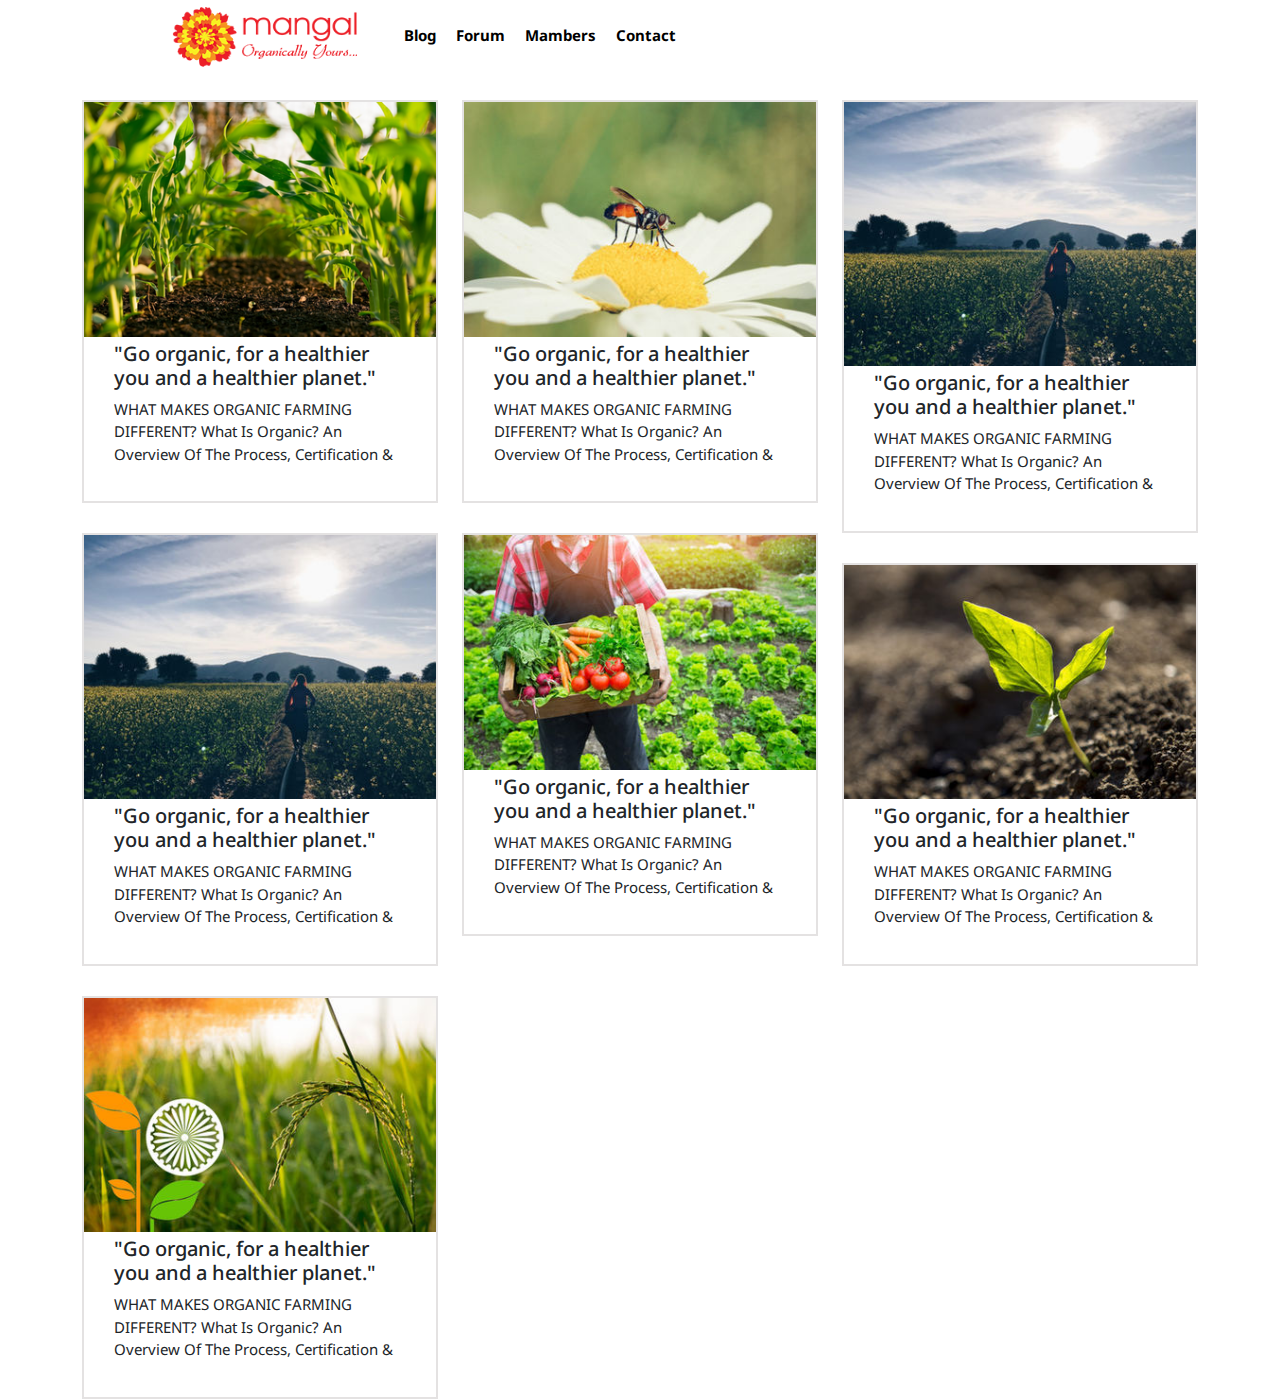
<file: demo.html>
<!DOCTYPE html>
<html lang="en">

<head>
    <meta charset="UTF-8">
    <meta name="viewport" content="width=device-width, initial-scale=1.0">
    <title>Document</title>
    <link rel="stylesheet" href="./assests/css/blog.css">
    <link rel="stylesheet" href="https://cdn.jsdelivr.net/npm/bootstrap@5.3.3/dist/css/bootstrap.min.css">
    <link rel="stylesheet" href="https://cdnjs.cloudflare.com/ajax/libs/font-awesome/6.6.0/css/all.min.css">
    <link rel="stylesheet" href="https://cdn.jsdelivr.net/npm/swiper@11/swiper-bundle.min.css">
</head>



<body>

    <!--- Header section start -->
    <header class="header">
        <div class="container-lg">
            <img src="./assests/img/logom.png" class="img-fluid" alt="">
            <nav>
                <ul>

                    <li><a href="index.html">Blog </a></li>
                    <li><a href="blog.html">Forum</a></li>
                    <li><a href="farmerwalfare.html">Mambers</a></li>
                    <li><a href="farmerwalfare.html">Contact</a></li>
                </ul>
            </nav>


        </div>
    </header>
    <!--- Header section end -->

    <section id="cards">
        <div class="container">
            <div class="row row-cols-lg-3 row-cols-md-2 row">
                <div class="col-md-4">
                    <div class="row">
                        <div class="col-12">
                            <div class="box">
                                <img src="./assests/img/blogimg/img1.png" class="img-fluid" alt="">
                                <h4>"Go organic, for a healthier you and a healthier planet."</h4>
                                <p>WHAT MAKES ORGANIC FARMING DIFFERENT? What Is Organic? An Overview Of The Process,
                                    Certification
                                    &</p>
                            </div>
                        </div>
                        <div class="col-12">
                            <div class="box">
                                <img src="./assests/img/blogimg/img4.jpg" class="img-fluid " alt="">
                                <h4>"Go organic, for a healthier you and a healthier planet."</h4>
                                <p>WHAT MAKES ORGANIC FARMING DIFFERENT? What Is Organic? An Overview Of The Process,
                                    Certification
                                    &</p>
                            </div>
                        </div>
                        <div class="col-12">
                            <div class="box">
                                <img src="./assests/img/blogimg/img7.jpg" class="img-fluid " alt="">
                                <h4>"Go organic, for a healthier you and a healthier planet."</h4>
                                <p>WHAT MAKES ORGANIC FARMING DIFFERENT? What Is Organic? An Overview Of The Process,
                                    Certification
                                    &</p>
                            </div>
                        </div>
                    </div>
                </div>
                <div class="col-md-4">
                    <div class="row">
                        <div class="col-12">
                            <div class="box">
                                <img src="./assests/img/blogimg/img2.jpg" class="img-fluid" alt="">
                                <h4>"Go organic, for a healthier you and a healthier planet."</h4>
                                <p>WHAT MAKES ORGANIC FARMING DIFFERENT? What Is Organic? An Overview Of The Process,
                                    Certification
                                    &</p>
                            </div>
                        </div>
                        <div class="col-12">
                            <div class="box">
                                <img src="./assests/img/blogimg/img5.jpg" class="img-fluid " alt="">
                                <h4>"Go organic, for a healthier you and a healthier planet."</h4>
                                <p>WHAT MAKES ORGANIC FARMING DIFFERENT? What Is Organic? An Overview Of The Process,
                                    Certification
                                    &</p>
                            </div>
                        </div>
                    </div>
                </div>
                <div class="col-md-4">
                    <div class="row">
                        <div class="col-12">
                            <div class="box">
                                <img src="./assests/img/blogimg/img3.jpg" class="img-fluid" alt="">
                                <h4>"Go organic, for a healthier you and a healthier planet."</h4>
                                <p>WHAT MAKES ORGANIC FARMING DIFFERENT? What Is Organic? An Overview Of The Process,
                                    Certification
                                    &</p>
                            </div>
                        </div>
                        <div class="col-12">
                            <div class="box">
                                <img src="./assests/img/blogimg/img6.jpg" class="img-fluid " alt="">
                                <h4>"Go organic, for a healthier you and a healthier planet."</h4>
                                <p>WHAT MAKES ORGANIC FARMING DIFFERENT? What Is Organic? An Overview Of The Process,
                                    Certification
                                    &</p>
                            </div>
                        </div>
                    </div>
                </div>
            </div>





          
    </section>
</file>
<file: assests/css/blog.css>
@import url('https://fonts.googleapis.com/css2?family=Noto+Sans:ital,wght@0,100..900;1,100..900&display=swap');


* {
    margin: 0;
    padding: 0;
    box-sizing: border-box;
    font-family: "Noto Sans", sans-serif;
}


#btn1 {
    border: 2px solid white;
    background-color: transparent;
    color: white;
    border-radius: 13px;
    padding: 5px 20px;
}

#btn1:hover {
    background-color: white;
    color: black;

}

/* Header sect56n start  */
header {
    height: 70px;
}

header .img-fluid {
    width: 190px;
    height: 70px;
    float: left;
    margin-left: 90px;
}



header nav ul {
    list-style: none;
    display: flex;

}

header nav ul li {
    height: 50px;
    line-height: 70px;
    padding: 0px 10px;
    transition: all 0.3s;

}

header nav ul li a {
    text-decoration: none;
    color: black;
    font-size: 15px;
    font-weight: 700;
    text-align: center;

}

header nav ul li :hover {
    border-bottom: 3px solid green;

}
.header-scroll {
    box-shadow: 0px 8px 10px 0px gray;
    position: fixed;
    top: 0;
    left: 0;
    right: 0;
    background-color: white;
    transition: all 0.9s;
}

.header-scroll ul li a {
    color: black;
}

.header-scroll .img-fluid {
    width: 150px;
}

.header-scroll .toggler-btn {
    color: black;
}

.header .offcanvas-body {
    padding: 0;
}
.header .icons
{
    margin-top: 0px;
    float: right;
    line-height: 70px;
}
/* Header section end  */
/* Cards section start  */
#cards .row .col-12 .box{
    margin-top: 30px;
    border: 2px solid rgb(228, 226, 226);
}

#cards .row .col-12 .box .img-fluid{
    width: 100%;
}
#cards .row .col-12 .box h4{
    font-size: 20px;
    padding: 5px 30px 0px 30px;   
}
#cards .row .col-12 .box p{
    font-size: 15px;
    padding: 0px 30px 20px 30px;
}

#cards .row .col-12 .box h4:hover{
    color: #A6824A;
}
#cards .row .col-12 .box p:hover{
    color: #A6824A;
}

/* Cards section end  */

/* content section start  */

section .container {
   position: relative;

}
section .row .col .content{
    position: absolute;
    top: 100px;
    left: 300px;
    color: white;
}
section .row .col .content P {
    position: absolute;
    top:205px;
    left: 0PX;
    font-size: 15PX;
}
section .row .col .content H5{
    position: absolute;
    top:0px;
    left: 0px;
    font-size: 18PX; 
    font-weight: 600; 
}
section .row .col .content H6{
    position: absolute;
    top:205px;
    left: 700PX;
    font-size: 14PX; 
    color: white; 
}
section .row .col .line{
    position: absolute;
    top:200px;

    border: 1px solid white;
    width: 100%;
}
section .row .col .vertical{
    position: absolute;
    top: 200px;
    left: 550px;
    border-left:2px solid white;
    height: 200px;
}
section .row .col .vertical2{
    position: absolute;
    top: 200px;
    left: 900px;
    border-left:2px solid white;
    height: 210px;
}
</file>
